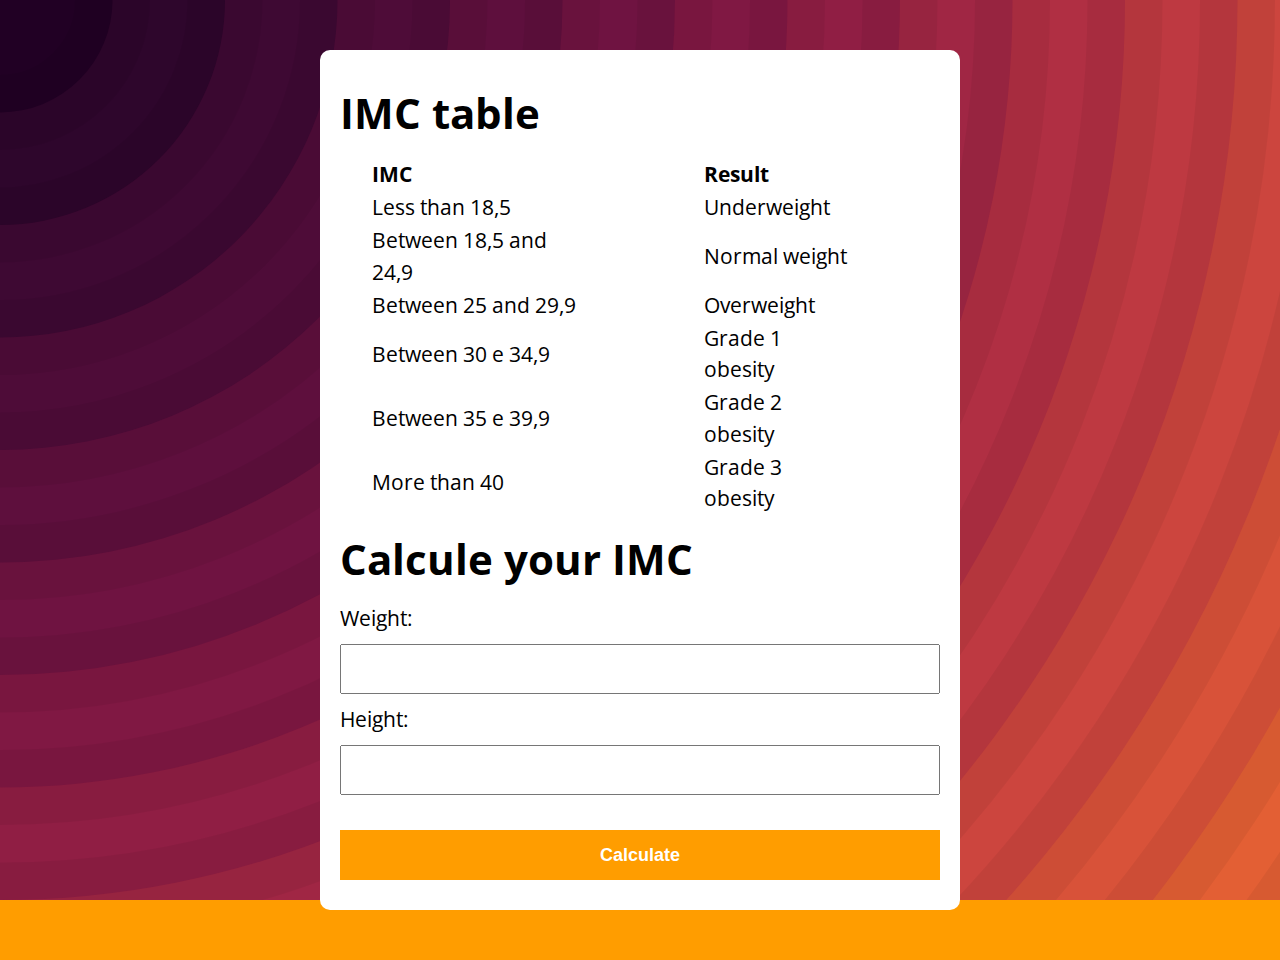
<file: calculadora de IMC/index.html>
<!DOCTYPE html>
<html lang="pt-BR">

<head>
    <meta charset="UTF-8">
    <meta http-equiv="X-UA-Compatible" content="IE=edge">
    <meta name="viewport" content="width=device-width, initial-scale=1.0">
    <title>IMC calculator</title>
    <link rel="stylesheet" href="./assets/css/style.css">
</head>

<body>
    <section class="container">
        <h1>IMC table</h1>
        <table>
            <tr>
                <th>IMC</th>
                <th>Result</th>
            </tr>
            <tr>
                <td>Less than 18,5</td>
                <td>Underweight</td>
            </tr>
            <tr>
                <td>Between 18,5 and 24,9</td>
                <td>Normal weight</td>
            </tr>
            <tr>
                <td>Between 25 and 29,9</td>
                <td>Overweight</td>
            </tr>
            <tr>
                <td>Between 30 e 34,9</td>
                <td>Grade 1 obesity</td>
            </tr>
            <tr>
                <td>Between 35 e 39,9</td>
                <td>Grade 2 obesity</td>
            </tr>
            <tr>
                <td>More than 40</td>
                <td>Grade 3 obesity</td>
            </tr>
        </table>
        <h1>Calcule your IMC</h1>
        <form action="/" method="post" id="form">
            <label for="weight">Weight:</label>
            <input type="text" id="weight" name="weight">
            <label for="height">Height:</label>
            <input type="text" id="height" name="height">
            <button type="submit">Calculate</button>
        </form>
        <div id="result"></div>
    </section>
    <script src="./assets/js/main.js"></script>
</body>
</html>
</file>
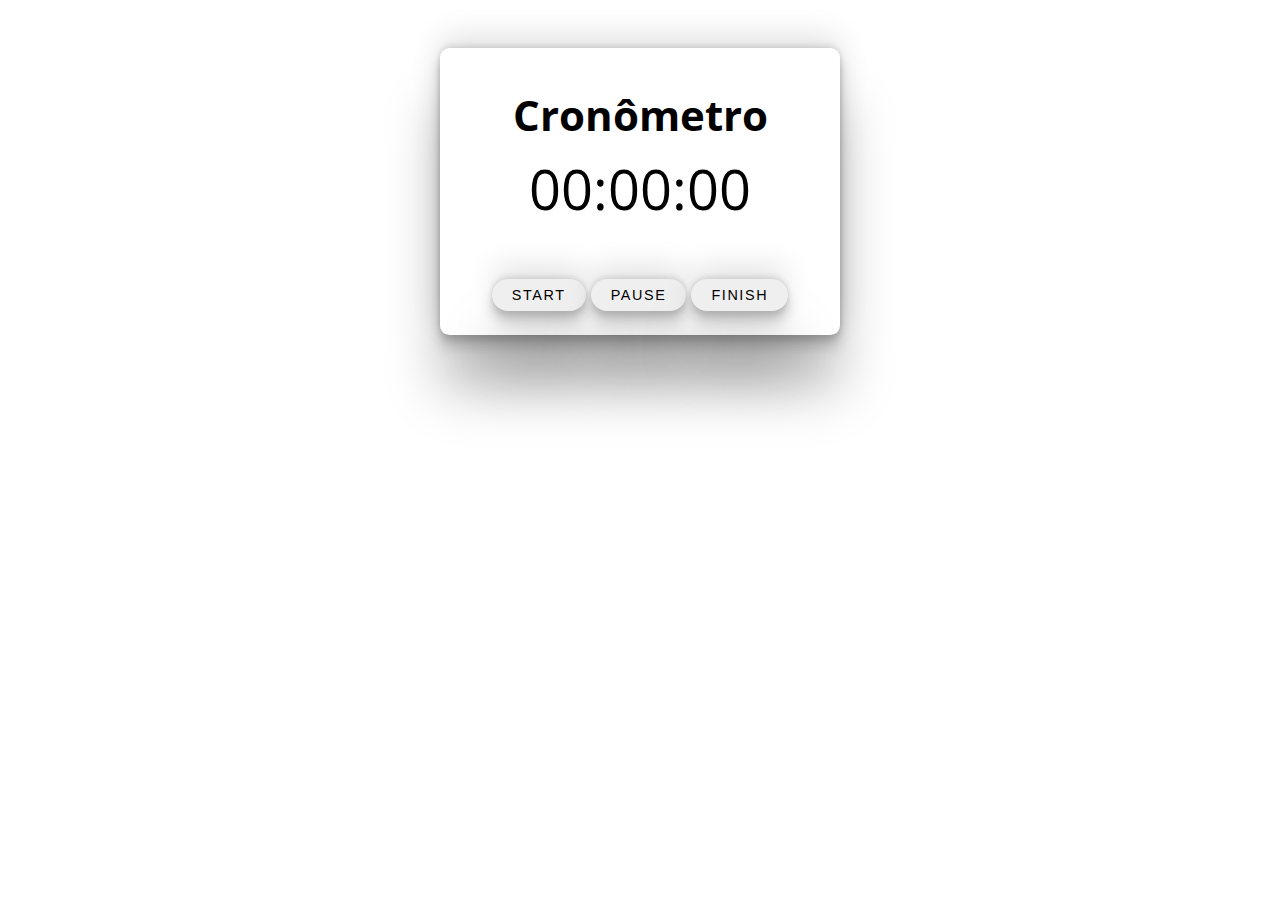
<file: cronômetro/index.html>
<!DOCTYPE html>
<html lang="pt-BR">

<head>
    <meta charset="UTF-8">
    <meta http-equiv="X-UA-Compatible" content="IE=edge">
    <meta name="viewport" content="width=device-width, initial-scale=1.0">
    <title>Cronômetro</title>
    <link rel="stylesheet" href="./assets/css/style.css">
</head>

<body>
    <section class="container">
        <h1>Cronômetro</h1>
        <div class="clock">00:00:00</div>
        <div class="button-box">
            <button class="btn start">Start</button>
            <button class="btn pause">Pause</button>
            <button class="btn zero">Finish</button>
        </div>
    </section>
    <script src="./assets/js/main.js"></script>
</body>
</html>
</file>
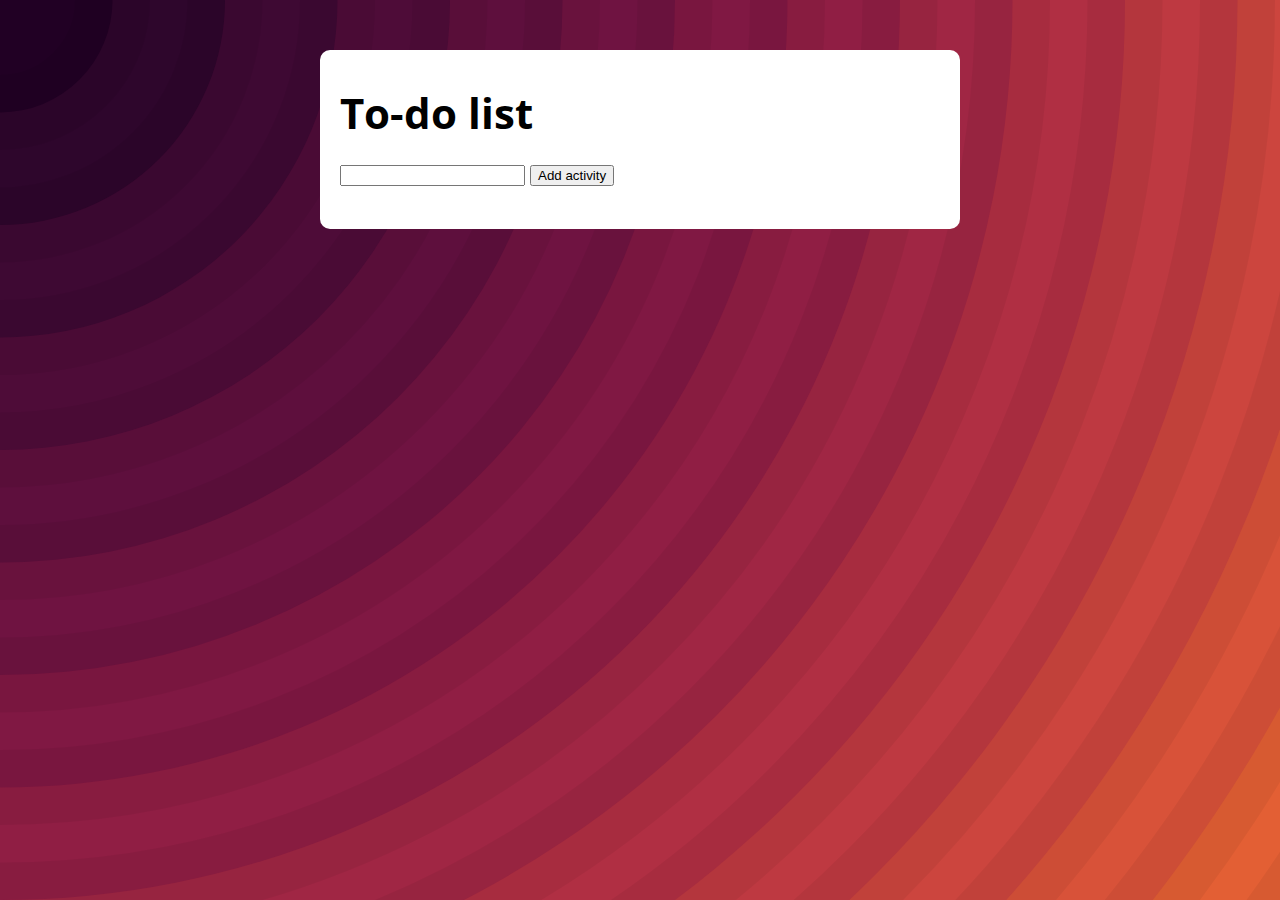
<file: to-do list/index.html>
<!DOCTYPE html>
<html lang="pt-BR">

<head>
    <meta charset="UTF-8">
    <meta http-equiv="X-UA-Compatible" content="IE=edge">
    <meta name="viewport" content="width=device-width, initial-scale=1.0">
    <title>To-do list</title>
    <link rel="stylesheet" href="./assets/css/style.css">
</head>

<body>
    <section class="container">
        <h1>To-do list</h1>
        <p>
            <input type="text" class="new-activity">
            <button class="btn-add-activity">Add activity</button>
        </p>

        <ul class="activities">
            
        </ul>
    
    </section>
    <script src="./assets/js/main.js"></script>
</body>
</html>
</file>
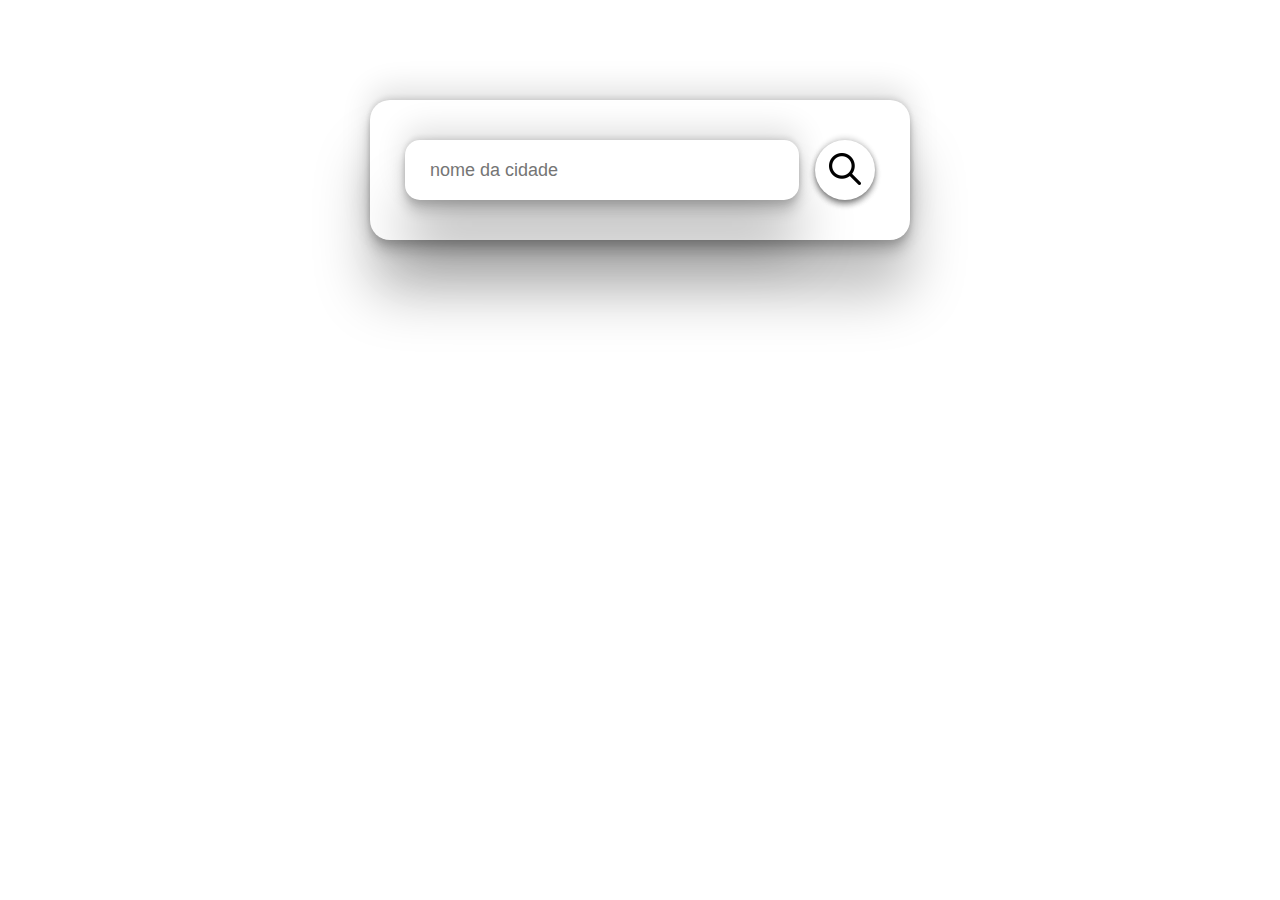
<file: weather/index.html>
<!DOCTYPE html>
<html lang="pt-br">
<head>
    <meta charset="UTF-8">
    <meta name="viewport" content="width=device-width, initial-scale=1.0">
    <link rel="stylesheet" href="style.css">
    <title>Weather Reveal</title>
</head>
<body>
    <div class="bloco">
        <div class="pesquisa">
            <input type="text" spellcheck="false" placeholder="nome da cidade">
            <button><img src="img/search.png" alt=""></button> <!--lembrar de colocar uma imagem de lupa-->
        </div>
        <div class="invalido">
            <p>nome de cidade inválida</p>
        </div>
        <div class="clima">
            <img src="img/clearSky.png" alt="" class="imagem-clima"> <!--lembrar de colocar imagem dos sóis -->
            <h1 class="temperatura">69°C</h1>
            <h2 class="cidade">Santa Maria</h2>
            <div class="detalhes">
                <div class="coluna">
                    <img src="img/humidity.png" alt=""> <!--lembrar de colocar imagem relacionada à humidade-->
                    <div><p class="humidade">69%</p>
                    <p>Humidade</p></div>
                </div>
                <div class="coluna">
                    <img src="img/wind.png" alt=""> <!--lembrar de colocar imagem relacionada ao vento-->
                    <div><p class="vento">69 km/h</p>
                    <p>Força do vento</p></div>
                </div>
            </div>
        </div>
    </div>
    <script src="script.js"></script>
</body>
</html>
</file>
<file: calculadora de IMC/assets/css/style.css>
@import url('https://fonts.googleapis.com/css?family=Open+Sans:400,700&display=swap');
:root {
  --primary-color: #ff9d00;
  --primary-color-darker: #aa6a02;
  --result-color: rgb(85, 204, 231);
}
* {
  box-sizing: border-box;
  outline: 0;
}
body {
  margin: 0;
  padding: 0;
  background-color: #ff9d00;
  background-image: url("data:image/svg+xml,%3Csvg xmlns='http://www.w3.org/2000/svg' width='100%25' height='100%25' viewBox='0 0 1600 800'%3E%3Cg stroke='%23000' stroke-width='66.7' stroke-opacity='0.05' %3E%3Ccircle fill='%23ff9d00' cx='0' cy='0' r='1800'/%3E%3Ccircle fill='%23fb8d17' cx='0' cy='0' r='1700'/%3E%3Ccircle fill='%23f47d24' cx='0' cy='0' r='1600'/%3E%3Ccircle fill='%23ed6e2d' cx='0' cy='0' r='1500'/%3E%3Ccircle fill='%23e35f34' cx='0' cy='0' r='1400'/%3E%3Ccircle fill='%23d85239' cx='0' cy='0' r='1300'/%3E%3Ccircle fill='%23cc453e' cx='0' cy='0' r='1200'/%3E%3Ccircle fill='%23be3941' cx='0' cy='0' r='1100'/%3E%3Ccircle fill='%23b02f43' cx='0' cy='0' r='1000'/%3E%3Ccircle fill='%23a02644' cx='0' cy='0' r='900'/%3E%3Ccircle fill='%23901e44' cx='0' cy='0' r='800'/%3E%3Ccircle fill='%23801843' cx='0' cy='0' r='700'/%3E%3Ccircle fill='%236f1341' cx='0' cy='0' r='600'/%3E%3Ccircle fill='%235e0f3d' cx='0' cy='0' r='500'/%3E%3Ccircle fill='%234e0c38' cx='0' cy='0' r='400'/%3E%3Ccircle fill='%233e0933' cx='0' cy='0' r='300'/%3E%3Ccircle fill='%232e062c' cx='0' cy='0' r='200'/%3E%3Ccircle fill='%23210024' cx='0' cy='0' r='100'/%3E%3C/g%3E%3C/svg%3E");
  background-attachment: fixed;
  background-size: cover;
  font-family: 'Open sans', sans-serif;
  font-size: 1.3em;
  line-height: 1.5em;
}
.container {
  max-width: 640px;
  margin: 50px auto;
  background: #fff;
  padding: 20px;
  border-radius: 10px;
}
form input,
form label,
form button {
  display: block;
  width: 100%;
  margin-bottom: 10px;
}
form input {
  font-size: 24px;
  height: 50px;
  padding: 0 20px;
}
form input:focus {
  outline: 1px solid var(--primary-color);
}
form button {
  border: none;
  background: var(--primary-color);
  color: #fff;
  font-size: 18px;
  font-weight: 700;
  height: 50px;
  cursor: pointer;
  margin-top: 35px;
}

form button:hover {
  background: var(--primary-color-darker);
}
table {
  align-items: left;
}
th {
  text-align: left;
}
th,
td {
  padding-top: 0;
  padding-bottom: 0;
  padding-left: 30px;
  padding-right: 80px;
}
.valid,
.invalid {
  background: rgb(109, 255, 182);
  padding: 10px 20px;
}
.invalid {
  background: rgb(255, 150, 150);
}
</file>
<file: cronômetro/assets/css/style.css>
@import url('https://fonts.googleapis.com/css?family=Open+Sans:400,700&display=swap');

:root {
  --primary-color: #ff9d00;
  --primary-color-darker: #aa6a02;
  --result-color: rgb(85, 204, 231);
}

* {
  box-sizing: border-box;
  outline: 0;
}

body {
  margin: 0;
  padding: 0;
  background-color: white;
  background-attachment: fixed;
  background-size: cover;
  font-family: 'Open sans', sans-serif;
  font-size: 1.3em;
  line-height: 1.5em;
}

.container {
  max-width: 25rem;
  margin: 3rem auto;
  background: #fff;
  padding: 1.5rem;
  border-radius: 0.6rem;
  box-shadow: rgba(0, 0, 0, 0.25) 0 3.38rem 3.44rem, rgba(0, 0, 0, 0.12) 0px -12px 30px, rgba(0, 0, 0, 0.12) 0px 4px 6px, rgba(0, 0, 0, 0.17) 0px 12px 13px, rgba(0, 0, 0, 0.09) 0px -3px 5px;
}

h1 {
  text-align: center;
  padding-bottom: 0.9rem;
}

.button-box {
  text-align: center;
  margin-top: 3rem;
}

.btn {
  border-radius: 1.2rem;
  border: 0;
  box-shadow: rgba(0, 0, 0, 0.25) 0 3.38rem 3.44rem, rgba(0, 0, 0, 0.12) 0px -12px 30px, rgba(0, 0, 0, 0.12) 0px 4px 6px, rgba(0, 0, 0, 0.17) 0px 12px 13px, rgba(0, 0, 0, 0.09) 0px -3px 5px;
  letter-spacing: 0.1rem;
  font-size: 0.9rem;
  text-transform: uppercase;
  padding: 0.5rem 1.25rem;
  cursor: pointer;
  transition: all .5s ease;
}

.btn:hover {
  background-color: black;
  color: white;
}

.btn:active {
  transform: translatey(0.6rem);
  transition: 100ms;
}

.clock {
  font-size: 3.5rem;
  text-align: center;
  padding-bottom: 1.5rem;
}

.paused {
  color: red;
}
</file>
<file: to-do list/assets/css/style.css>
@import url('https://fonts.googleapis.com/css?family=Open+Sans:400,700&display=swap');
:root {
  --primary-color: #ff9d00;
  --primary-color-darker: #aa6a02;
  --result-color: rgb(85, 204, 231);
}
* {
  box-sizing: border-box;
  outline: 0;
}
body {
  margin: 0;
  padding: 0;
  background-color: #ff9d00;
  background-image: url("data:image/svg+xml,%3Csvg xmlns='http://www.w3.org/2000/svg' width='100%25' height='100%25' viewBox='0 0 1600 800'%3E%3Cg stroke='%23000' stroke-width='66.7' stroke-opacity='0.05' %3E%3Ccircle fill='%23ff9d00' cx='0' cy='0' r='1800'/%3E%3Ccircle fill='%23fb8d17' cx='0' cy='0' r='1700'/%3E%3Ccircle fill='%23f47d24' cx='0' cy='0' r='1600'/%3E%3Ccircle fill='%23ed6e2d' cx='0' cy='0' r='1500'/%3E%3Ccircle fill='%23e35f34' cx='0' cy='0' r='1400'/%3E%3Ccircle fill='%23d85239' cx='0' cy='0' r='1300'/%3E%3Ccircle fill='%23cc453e' cx='0' cy='0' r='1200'/%3E%3Ccircle fill='%23be3941' cx='0' cy='0' r='1100'/%3E%3Ccircle fill='%23b02f43' cx='0' cy='0' r='1000'/%3E%3Ccircle fill='%23a02644' cx='0' cy='0' r='900'/%3E%3Ccircle fill='%23901e44' cx='0' cy='0' r='800'/%3E%3Ccircle fill='%23801843' cx='0' cy='0' r='700'/%3E%3Ccircle fill='%236f1341' cx='0' cy='0' r='600'/%3E%3Ccircle fill='%235e0f3d' cx='0' cy='0' r='500'/%3E%3Ccircle fill='%234e0c38' cx='0' cy='0' r='400'/%3E%3Ccircle fill='%233e0933' cx='0' cy='0' r='300'/%3E%3Ccircle fill='%232e062c' cx='0' cy='0' r='200'/%3E%3Ccircle fill='%23210024' cx='0' cy='0' r='100'/%3E%3C/g%3E%3C/svg%3E");
  background-attachment: fixed;
  background-size: cover;
  font-family: 'Open sans', sans-serif;
  font-size: 1.3em;
  line-height: 1.5em;
}
.container {
  max-width: 640px;
  margin: 50px auto;
  background: #fff;
  padding: 20px;
  border-radius: 10px;
}
</file>
<file: weather/style.css>
* {
    margin: 0;
    padding: 0;
    font-family: 'Popins', sans-serif;
    block-size: border-box;
}

body {
    background: #fff;
}

.bloco {
    width: 30%;
    min-width: 470px;
    background: #fff;
    color: #111;
    margin: 100px auto 0;
    border-radius: 20px;
    padding: 40px 35px;
    text-align: center;
    box-shadow: rgba(0, 0, 0, 0.25) 0 3.38rem 3.44rem, rgba(0, 0, 0, 0.12) 0px -12px 30px, rgba(0, 0, 0, 0.12) 0px 4px 6px, rgba(0, 0, 0, 0.17) 0px 12px 13px, rgba(0, 0, 0, 0.09) 0px -3px 5px;
}

.pesquisa {
    width: 100%;
    display: flex;
    align-items: center;
    justify-content: space-between;
}

.pesquisa input { 
    border: 0;
    outline: 0;
    background: #fff;
    color: #111;
    padding: 10px 25px;
    height: 40px;
    border-radius: 15px;
    flex: 1;
    margin-right: 16px;
    font-size: 18px;
    box-shadow: rgba(0, 0, 0, 0.25) 0 3.38rem 3.44rem, rgba(0, 0, 0, 0.12) 0px -12px 30px, rgba(0, 0, 0, 0.12) 0px 4px 6px, rgba(0, 0, 0, 0.17) 0px 12px 13px, rgba(0, 0, 0, 0.09) 0px -3px 5px;
}


.pesquisa button {
    border: 0;
    outline: 0;
    background: #fff;
    border-radius: 50%;
    width: 60px;
    height: 60px;
    cursor: pointer;
    box-shadow: rgba(0, 0, 0, 0.25) 0 4px 6px, rgba(0, 0, 0, 0.12) 0px 4px 6px, rgba(0, 0, 0, 0.12) 0px 4px 6px, rgba(0, 0, 0, 0.12) 0px 2px 3px, rgba(0, 0, 0, 0.12) 0px -3px 5px;
}

.pesquisa button img {
    width: 32px;
}

.invalido p {
    margin-top: 30px;
    color: red;
    display: none;
}
.imagem-clima {
    width: 170px;
    margin-top: 30px;
}
.clima {
    display: none;
}
.clima h1 {
    font-size: 80px;
    font-weight: 500;
}

.clima h2 {
    font-size: 45px;
    font-weight: 400;
    margin-top: 10px;
}

.detalhes {
    display: flex;
    align-items: center;
    justify-content: space-between;
    padding: 0 20px;
    margin-top: 50px;
}

.coluna {
    display: flex;
    align-items: center;
    text-align: left;
}

.coluna img {
    width: 40px;
    margin-right: 10px;
}

.humidade, .vento {
    font-size: 25px;
    margin-top: -6px;
}
</file>
